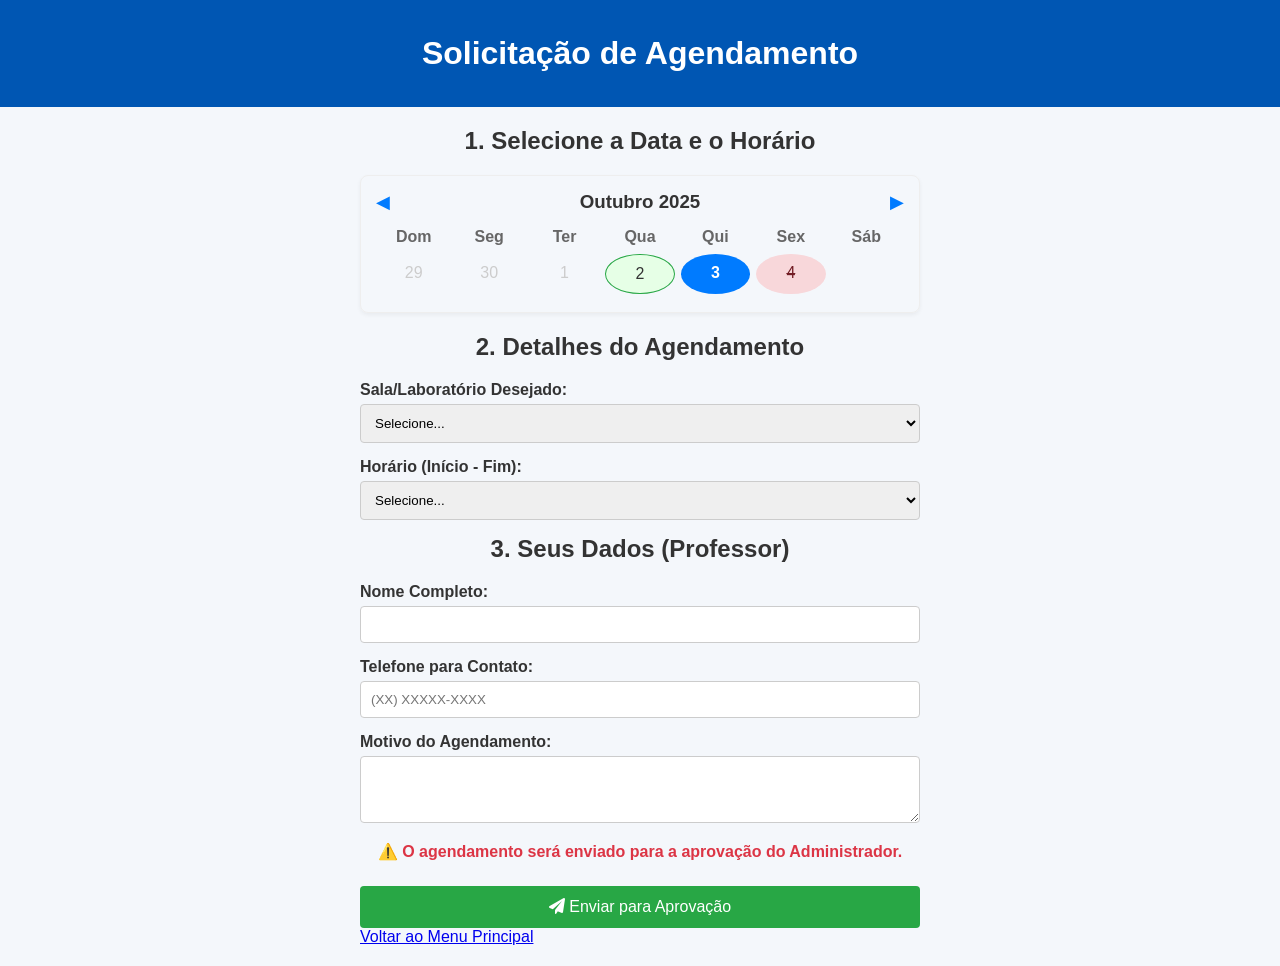
<file: agendamento/novo-agendamento.html>
<!DOCTYPE html>
<html lang="pt-BR">
<head>
    <meta charset="UTF-8" />
    <meta name="viewport" content="width=device-width, initial-scale=1.0" />
    <title>Novo Agendamento</title>
    <link rel="stylesheet" href="../style.css" /> 
    <link rel="stylesheet" href="agendamento.css" /> 
    <link rel="stylesheet" href="https://cdnjs.cloudflare.com/ajax/libs/font-awesome/6.0.0-beta3/css/all.min.css" />
</head>
<body>
    <header class="header">
        <div class="container logo">
            <h1>Solicitação de Agendamento</h1>
        </div>
    </header>

    <main class="main-content container agendamento-page">
        
        <h2 class="section-title">1. Selecione a Data e o Horário</h2>

        <div class="calendar-container">
            <div id="calendar">
                <div class="calendar-header">
                    <button id="prevMonth">◀</button>
                    <h3 id="monthYear">Outubro 2025</h3>
                    <button id="nextMonth">▶</button>
                </div>
                <div class="weekdays">
                    <div>Dom</div><div>Seg</div><div>Ter</div><div>Qua</div><div>Qui</div><div>Sex</div><div>Sáb</div>
                </div>
                <div class="days" id="calendarDays">
                    <div class="day past-day">29</div>
                    <div class="day past-day">30</div>
                    <div class="day past-day">1</div>
                    <div class="day available" data-date="2025-10-02">2</div>
                    <div class="day selected" data-date="2025-10-03">3</div>
                    <div class="day unavailable" data-date="2025-10-04">4</div>
                </div>
            </div>
        </div>

        <form id="agendamentoForm">
            <h2 class="section-title">2. Detalhes do Agendamento</h2>
            
            <div class="form-group">
                <label for="sala">Sala/Laboratório Desejado:</label>
                <select id="sala" required>
                    <option value="">Selecione...</option>
                    <option value="LabInfo1">Laboratório de Informática 1</option>
                    <option value="SalaMultimidia">Sala Multimídia A</option>
                    <option value="LabFisica">Laboratório de Física</option>
                </select>
            </div>

            <div class="form-group">
                <label for="horario">Horário (Início - Fim):</label>
                <select id="horario" required>
                    <option value="">Selecione...</option>
                    <option value="07:00-09:00">07:00 - 09:00</option>
                    <option value="19:00-21:00">19:00 - 21:00</option>
                </select>
            </div>

            <h2 class="section-title">3. Seus Dados (Professor)</h2>

            <div class="form-group">
                <label for="nome">Nome Completo:</label>
                <input type="text" id="nome" required>
            </div>
            
            <div class="form-group">
                <label for="telefone">Telefone para Contato:</label>
                <input type="tel" id="telefone" placeholder="(XX) XXXXX-XXXX" required>
            </div>
            
            <div class="form-group">
                <label for="motivo">Motivo do Agendamento:</label>
                <textarea id="motivo" rows="3" required></textarea>
            </div>
            
            <p class="warning-text">⚠️ O agendamento será enviado para a aprovação do Administrador.</p>
            
            <button type="submit" class="submit-button">
                <i class="fas fa-paper-plane"></i> Enviar para Aprovação
            </button>
        </form>

        <p><a href="../index.html" class="back-link">Voltar ao Menu Principal</a></p>
    </main>

    <script src="agendamento.js"></script> </body>
</html>
</file>
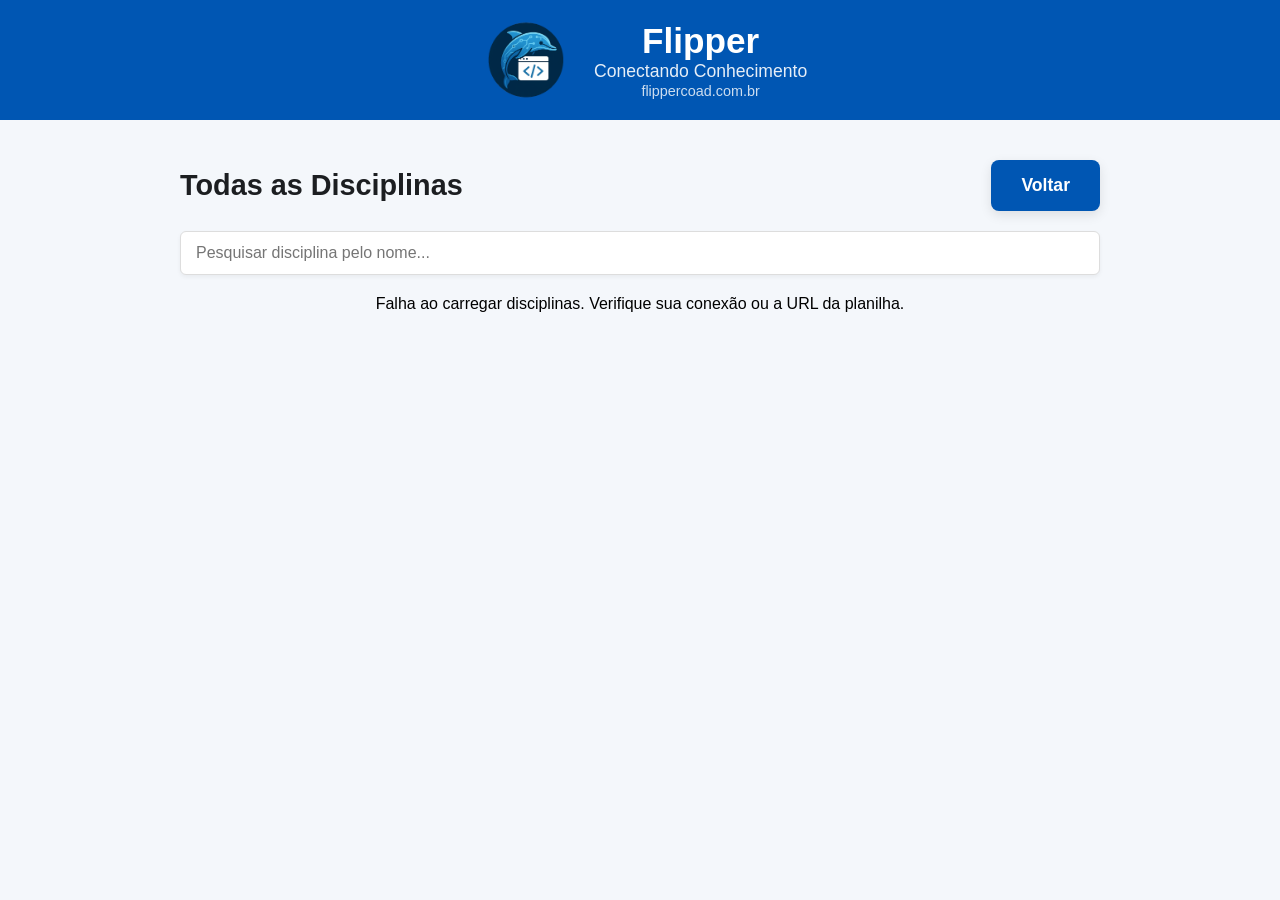
<file: favoritos/disciplinas.html>
<!DOCTYPE html>
<html lang="pt-br">
<head>
    <meta charset="UTF-8">
    <meta name="viewport" content="width=device-width, initial-scale=1.0">
    <title>Flipper - Todas as Disciplinas</title>
    
    <link rel="stylesheet" href="https://cdnjs.cloudflare.com/ajax/libs/font-awesome/6.0.0-beta3/css/all.min.css">
    
    <link rel="stylesheet" href="css/styles.css">
    <link rel="stylesheet" href="css/header.css">
    <link rel="stylesheet" href="css/responsive.css">
</head>
<body>
    <header class="flipper-header">
        <div class="header-content">
            <img src = "img/logo.jpg"alt="Logo Flipper" class="flipper-logo">
            <div class="flipper-text">
                <h2>Flipper</h2>
                <p>Conectando Conhecimento</p>
                <a href="https://flippercoad.com.br" target="_blank">flippercoad.com.br</a>
            </div>
        </div>
    </header>
   <div class="title-container">
        <h1>Todas as Disciplinas</h1>
        
        <button class="schedule-button" onclick="window.location.href='meusFavoritos.html'">
            Voltar
        </button>
    </div>
    <div class="search-container">
        <input type="text" id="search-bar" placeholder="Pesquisar disciplina pelo nome...">
    </div>

    <div class="card-container" id="disciplinas-container">
        <p id="loading-message">Carregando disciplinas...</p>
    </div>

    <script src="disciplinas.js" defer></script>

</body>
</html>
</file>
<file: style.css>
/* Reset */
* {
  margin: 0;
  padding: 0;
  box-sizing: border-box;
}

body {
  font-family: 'Segoe UI', Tahoma, Geneva, Verdana, sans-serif;
  background-color: #f4f7fb;
  color: #333;
}

.container {
  padding: 20px;
  max-width: 600px;
  margin: 0 auto;
}

.main-content-horarios {
  padding: 20px;
  max-width: 600px; /* Ou a largura que você desejar para comportar 4 colunas */
  margin: 0 auto;
}

.header {
  background-color: #0056b3;
  color: white;
  padding: 15px 20px;
  display: flex;
  align-items: center;
  justify-content: center;
  text-align: center;
}

.logo {
  display: flex;
  align-items: center;
  gap: 30px;
}

.logo-img {
  height: 90px;
  border-radius: 50%;
}

.banner-img {
  height: 90px; /* Mantém a altura desejada */
  max-width: 100%; /* Garante que a imagem nunca será maior que o seu contêiner */
  display: block;
  margin: 0 auto; /* Centraliza a imagem horizontalmente */
}

.section-title {
  font-size: 1.5rem;
  margin-bottom: 20px;
  text-align: center;
}

.menu-button {
  width: 100%;
  padding: 16px;
  margin: 10px 0;
  font-size: 1.1rem;
  font-weight: bold;
  background-color: #0056b3;
  color: white;
  border: none;
  border-radius: 10px;
  box-shadow: 0 2px 6px rgba(0, 0, 0, 0.2);
  display: flex;
  align-items: center;
  justify-content: flex-start;
  cursor: pointer;
  transition: background-color 0.3s ease;
  position: relative;
  gap: 10px;
}

.menu-button:hover {
  background-color: #003f8a;
}

.menu-button .chevron {
  margin-left: auto;
  transition: transform 0.3s ease;
}

.menu-button.active .chevron {
  transform: rotate(90deg);
}

.sub-options {
  overflow: hidden;
  max-height: 0;
  transition: max-height 0.3s ease-out;
  padding-left: 10px;
}

.sub-options.show {
  max-height: 1000px;
  margin-bottom: 10px;
}

.sub-options a {
  display: block;
  width: 100%;
  padding: 10px 14px;
  font-size: 1rem;
  background-color: #e0e8f0;
  color: #333;
  border-radius: 8px;
  margin-bottom: 5px;
  text-align: left;
  text-decoration: none;
  transition: background-color 0.2s;
}

.sub-options a:hover {
  background-color: #d0d8e0;
}

@media (max-width: 480px) {
  .menu-button {
    font-size: 1rem;
    padding: 14px;
  }

  .header h1 {
    font-size: 1.2rem;
  }
}

.logo-text {
  display: flex;
  flex-direction: column;
  align-items: flex-start;
}

.subtitle {
  font-size: 0.9rem;
  font-weight: 500;
  margin-top: 4px;
  text-align: left;
}

.address {
  font-size: 0.8rem;
  font-style: italic;
  text-align: left;
  margin-top: 2px;
  color: #e0e0e0;
}

.back-button {
  display: inline-block;
  margin-bottom: 20px;
  padding: 10px 16px;
  background-color: #499b3e;
  color: #fff;
  text-decoration: none;
  border-radius: 8px;
  font-weight: bold;
  font-size: 0.95rem;
  transition: background-color 0.3s;
}

.back-button:hover {
  background-color: #003f8a;
}

.back-button i {
  margin-right: 8px;
}

/* Vagas em cards com grid */
#vagas-container {
  display: grid;
  grid-template-columns: repeat(auto-fit, minmax(300px, 1fr));
  gap: 20px;
  margin-top: 20px;
}

.vaga-card {
  background-color: #fff;
  padding: 16px;
  border-radius: 10px;
  box-shadow: 0 2px 6px rgba(0, 0, 0, 0.1);
}

.vaga-card h3 {
  font-size: 1.1rem;
  margin-bottom: 8px;
}

.vaga-card p {
  font-size: 0.9rem;
  color: #666;
}

.vaga-card {
  display: inline-block;
  margin-top: 10px;
  color: #0056b3;
  font-weight: bold;
  text-decoration: none;
}

.vaga-card :hover {
  text-decoration: underline;
}

.ver-mais {
  margin-top: 12px;
  padding: 10px 16px;
  background-color: #0056b3;
  color: white;
  border: none;
  border-radius: 6px;
  font-weight: bold;
  font-size: 0.95rem;
  cursor: pointer;
  transition: background-color 0.3s ease;
  display: inline-block;
  box-shadow: 0 2px 6px rgba(0, 0, 0, 0.1);
}

.ver-mais:hover {
  background-color: #004091;
}


@media (max-width: 480px) {
  .menu-button {
    font-size: 1rem;
    padding: 14px;
  }

  .header h1 {
    font-size: 1.2rem;
  }
}

.input-busca {
  width: 100%;
  max-width: 400px;
  padding: 12px;
  margin: 10px auto 20px;
  display: block;
  border: 1px solid #ccc;
  border-radius: 8px;
  font-size: 1rem;
}

#carregar-mais-container {
  text-align: center;
  margin: 30px 0;
}

#carregar-mais-btn {
  background-color: #0056b3;
  color: white;
  border: none;
  padding: 12px 20px;
  font-size: 1rem;
  border-radius: 8px;
  cursor: pointer;
  transition: background-color 0.3s ease;
}

#carregar-mais-btn:hover {
  background-color: #003f8a;
}

.modal {
  display: none;
  position: fixed;
  z-index: 999;
  left: 0; top: 0;
  width: 100%; height: 100%;
  overflow: auto;
  background-color: rgba(0, 0, 0, 0.7);
}

.modal-content {
  background-color: #fff;
  margin: 60px auto;
  padding: 20px;
  border-radius: 10px;
  width: 90%;
  max-width: 700px;
  max-height: 80vh;
  overflow-y: auto;
  box-shadow: 0 4px 12px rgba(0,0,0,0.25);
}

.modal-content h3 {
  margin-bottom: 10px;
}

.modal-content .modal-data {
  font-size: 0.9rem;
  color: #666;
  margin-bottom: 20px;
}

.modal-content .fechar {
  float: right;
  font-size: 1.5rem;
  font-weight: bold;
  color: #888;
  cursor: pointer;
}

.modal-content .fechar:hover {
  color: #333;
}

.vaga-info {
  display: flex;
  justify-content: space-between;
  align-items: flex-start;
  gap: 16px;
}

.vaga-texto {
  flex: 1;
}

.vaga-imagem {
  width: 100px;
  height: 100px;
  object-fit: cover;
  border-radius: 8px;
}

.busca-wrapper {
  position: relative;
  max-width: 400px;
  margin: 0 auto 20px auto;
}

.busca-wrapper i {
  position: absolute;
  top: 50%;
  left: 12px;
  transform: translateY(-50%);
  color: #888;
  font-size: 1rem;
}

#busca-vagas {
  width: 100%;
  padding: 10px 10px 10px 36px; /* espaço à esquerda para a lupa */
  border: 1px solid #ccc;
  border-radius: 8px;
  font-size: 1rem;
}

.topo-pagina {
  display: flex;
  justify-content: flex-start;
  padding: 10px 0 0 20px;
}

.btn-voltar {
  background-color: transparent;
  color: #0056b3;
  border: none;
  font-size: 1rem;
  font-weight: bold;
  cursor: pointer;
  display: flex;
  align-items: center;
  gap: 6px;
  transition: color 0.3s ease;
}

.btn-voltar:hover {
  color: #003f8a;
}

/* Seletor de mês */
.mes-selector {
  display: flex;
  justify-content: center;
  flex-wrap: wrap;
  gap: 10px;
  margin: 20px auto;
}

.mes-btn {
  padding: 10px 16px;
  font-size: 0.95rem;
  background-color: #0056b3;
  color: white;
  border: none;
  border-radius: 8px;
  cursor: pointer;
  transition: background-color 0.3s ease;
}

.mes-btn:hover,
.mes-btn.active {
  background-color: #003f8a;
}

/* Calendário visual */
#calendario-container {
  max-width: 800px;
  margin: 20px auto;
  background-color: white;
  border-radius: 10px;
  padding: 20px;
  box-shadow: 0 2px 6px rgba(0,0,0,0.1);
}

.calendario-grid {
  display: grid;
  grid-template-columns: repeat(7, 1fr);
  gap: 6px;
  margin-top: 10px;
}

.dia-cabecalho {
  font-weight: bold;
  text-align: center;
  color: #0056b3;
  font-size: 0.9rem;
}

.dia {
  padding: 12px;
  text-align: center;
  border-radius: 6px;
  background-color: #f4f7fb;
  font-size: 0.9rem;
  position: relative;
  z-index: 2; /* Adicione isso para garantir que fique acima do grid */
}

.dia.evento {
  background-color: #dbeaff;
  font-weight: bold;
  color: #003f8a;
  cursor: pointer;
}

.dia.evento:hover::after {
  content: attr(data-evento);
  position: absolute;
  bottom: -24px;
  left: 50%;
  transform: translateX(-50%);
  background-color: #0056b3;
  color: white;
  padding: 6px 10px;
  font-size: 0.8rem;
  border-radius: 6px;
  white-space: nowrap;
  z-index: 10;
}

.dia.evento::after {
  content: attr(data-evento);
  position: absolute;
  background-color: rgba(0, 0, 0, 0.85);
  color: #fff;
  padding: 6px 10px;
  border-radius: 6px;
  font-size: 0.75rem;
  white-space: nowrap;
  z-index: 9999; /* <-- Aumentar aqui */
  pointer-events: none;
  opacity: 0;
  transition: opacity 0.3s ease;
  top: -30px;
  left: 50%;
  transform: translateX(-50%);
}


/* Lista de eventos por mês */
#lista-eventos-container {
  max-width: 800px;
  margin: 30px auto 40px;
}

.eventos-mes {
  margin-bottom: 30px;
  background-color: #fff;
  padding: 20px;
  border-radius: 10px;
  box-shadow: 0 2px 6px rgba(0,0,0,0.08);
}

.eventos-mes h3 {
  margin-bottom: 12px;
  font-size: 1.2rem;
  color: #0056b3;
}

.eventos-mes ul {
  list-style: none;
  padding-left: 0;
}

.eventos-mes li {
  margin-bottom: 6px;
  font-size: 0.95rem;
}

/* Responsivo */
@media (max-width: 600px) {
  .calendario-grid {
    grid-template-columns: repeat(7, 1fr);
    gap: 4px;
  }

  .mes-btn {
    padding: 8px 12px;
    font-size: 0.9rem;
    
  }
}

/* Estilo base para dias com evento */
.evento {
  font-weight: bold;
  cursor: pointer;
  position: relative;
  border: 2px solid transparent;
  transition: transform 0.2s, background-color 0.2s;
}

.evento:hover {
  transform: scale(1.05);
}

/* Tipo: feriado */
.evento-feriado {
  background-color: #ffe5e5;
  color: #b30000;
  border-color: #ffcccc;
}

/* Tipo: prova */
.evento-prova {
  background-color: #e0ecff;
  color: #004ba0;
  border-color: #b3d1ff;
}

/* Tipo: aula */
.evento-aula {
  background-color: #e4ffd9;
  color: #2e7d32;
  border-color: #b3ffb3;
}

/* Tipo: evento geral */
.evento-evento {
  background-color: #fff8dc;
  color: #8c6d1f;
  border-color: #ffe99e;
}

/* Tipo: exame */
.evento-exame {
  background-color: #f3e5ff;
  color: #6a1b9a;
  border-color: #d1b3ff;
}

.calendario-grid {
  position: relative;
  overflow: visible;
  z-index: 1;
}


.mes-btn {
  min-width: 120px;
  max-width: 120px;
  height: 40px;
  text-align: center;
  font-size: 0.95rem;
}

/* Estilo para o contêiner de pesquisa no horarioaulas.html */
.search-container {
  position: relative;
  max-width: 400px; /* Alinha com o max-width de .input-busca ou .busca-vagas */
  margin: 20px auto; /* Centraliza e adiciona margem */
}

.search-container .search-icon {
  position: absolute;
  top: 50%;
  left: 12px;
  transform: translateY(-50%);
  color: #888;
  font-size: 1rem;
}

/* Estilo para o campo de pesquisa (input) */
#searchInput {
  width: 100%;
  padding: 12px 12px 12px 36px; /* Aumenta o padding esquerdo para o ícone */
  border: 1px solid #ccc;
  border-radius: 8px; /* Padrão de borda arredondada */
  font-size: 1rem;
  box-shadow: 0 1px 3px rgba(0, 0, 0, 0.1); /* Sombra suave para profundidade */
  transition: border-color 0.3s ease, box-shadow 0.3s ease;
}

#searchInput:focus {
  border-color: #0056b3; /* Cor da borda ao focar, similar aos botões */
  box-shadow: 0 0 0 3px rgba(0, 86, 179, 0.2); /* Efeito de foco suave */
  outline: none; /* Remove o contorno padrão do navegador */
}

/* Estilo para o contêiner dos filtros (selects) */
/* Estilo para o contêiner dos filtros (selects) */
.filters {
  display: grid; /* Mude para grid */
  /* Crie 4 colunas de largura igual. O 'minmax' garante que elas não fiquem muito pequenas */
  grid-template-columns: repeat(auto-fit, minmax(140px, 1fr)); /* Ajustado para 4 colunas */
  gap: 15px; /* Espaçamento entre os selects */
  justify-content: center; /* Centraliza os filtros */
  margin-top: 20px;
  margin-bottom: 30px;
  max-width: 960px; /* Adicione um max-width para o contêiner principal dos filtros para controlá-los melhor */
  margin-left: auto; /* Centraliza o contêiner de filtros */
  margin-right: auto;
}

/* Mantenha o estilo para .filter-select como está, ou ajuste se necessário */
.filter-select {
  /* Remova o flex: 1 se você adicionou em alguma outra parte, pois agora o grid gerencia o tamanho */
  /* flex: 1; */
  /* min-width: 180px;  Pode ser necessário reduzir este valor ou deixar o grid gerenciar totalmente */
  padding: 12px;
  border: 1px solid #ccc;
  border-radius: 8px;
  font-size: 1rem;
  background-color: #fff;
  cursor: pointer;
  box-shadow: 0 1px 3px rgba(0, 0, 0, 0.1);
  -webkit-appearance: none;
  -moz-appearance: none;
  appearance: none;
  background-image: url('data:image/svg+xml;charset=US-ASCII,%3Csvg%20xmlns%3D%22http%3A%2F%2Fwww.w3.org%2F2000%2Fsvg%22%20width%3D%22292.4%22%20height%3D%22292.4%22%20viewBox%3D%220%200%20292.4%20292.4%22%3E%3Cpath%20fill%3D%22%230056b3%22%20d%3D%22M287%20197.3l-13.9-13.9c-1-1-2.6-1.4-4.1-1.4s-3.1.4-4.1%201.4L146.2%20272.9%2035.5%20162.2c-1-1-2.6-1.4-4.1-1.4s-3.1.4-4.1%201.4L13.4%20176.1c-1%201-1.4%202.6-1.4%204.1s.4%203.1%201.4%204.1l128.7%20128.7c1%201%202.6%201.4%204.1%201.4s3.1-.4%204.1-1.4l128.7-128.7c1-1%201.4-2.6%201.4-4.1s-.4-3.1-1.4-4.1z%22%2F%3E%3C\/svg%3E');
  background-repeat: no-repeat;
  background-position: right 12px center;
  background-size: 12px;
  padding-right: 30px;
  transition: border-color 0.3s ease, box-shadow 0.3s ease;
}

.filter-select:focus {
  border-color: #0056b3;
  box-shadow: 0 0 0 3px rgba(0, 86, 179, 0.2);
  outline: none;
}

/* Ajuste a media query para telas menores, se necessário */
@media (max-width: 900px) { /* Exemplo: acima de 900px mostra 4, abaixo mostra menos */
  .filters {
    grid-template-columns: repeat(auto-fit, minmax(160px, 1fr)); /* 3 ou 2 colunas */
  }
}

@media (max-width: 600px) {
  .filters {
    grid-template-columns: 1fr; /* Volta para 1 coluna em telas muito pequenas */
    gap: 10px;
  }
}

/* Cards de Aulas (Mais Compactos) */
.cards-grid {
    display: grid;
    grid-template-columns: repeat(auto-fit, minmax(280px, 1fr));
    gap: 20px;
    /* REMOVA OU COMENTE A LINHA ABAIXO */
    /* padding: 20px 0; */
    justify-content: center;
}

/* Garantir espaçamento consistente em telas pequenas */
@media (max-width: 768px) { /* ou 600px, dependendo do seu breakpoint */
    .container,
    .hero-section,
    .filter-section,
    .class-schedule {
        padding-left: 20px; /* Ou 15px, se preferir um espaçamento menor */
        padding-right: 20px;
    }

    /* Se os cards ainda estiverem colados, adicione/ajuste isto */
    .cards-grid {
        /* Permite que o grid use o padding do pai */
        margin-left: 0;
        margin-right: 0;
        width: auto; /* Garante que não force 100% da largura do viewport */
    }

    /* Se os filtros ainda estiverem colados, adicione/ajuste isto */
    .filter-group {
         /* Permite que o grupo de filtro use o padding do pai */
         margin-left: 0;
         margin-right: 0;
         width: auto; /* Garante que não force 100% da largura do viewport */
         min-width: unset; /* Permite que o flex item encolha mais se necessário */
    }
}

.class-card {
  background-color: #fff;
  padding: 15px; /* Reduzir o padding interno */
  border-radius: 10px;
  box-shadow: 0 2px 8px rgba(0, 0, 0, 0.1);
  display: flex;
  flex-direction: column;
  gap: 6px; /* Reduzir o espaçamento entre os elementos dentro do card */
  transition: transform 0.2s ease, box-shadow 0.2s ease;
}

.class-card:hover {
  transform: translateY(-3px); /* Movimento de hover mais sutil */
  box-shadow: 0 4px 10px rgba(0, 0, 0, 0.12); /* Sombra um pouco menor no hover */
}

.class-card h3 {
  font-size: 1.1rem; /* Fonte do título um pouco menor */
  color: #0056b3;
  margin-bottom: 3px; /* Reduzir margem inferior */
}

.class-card p {
  font-size: 0.88rem; /* Fonte dos parágrafos um pouco menor */
  color: #555;
  display: flex;
  align-items: center;
  gap: 6px; /* Reduzir espaçamento entre ícone e texto */
  line-height: 1.3; /* Ajustar a altura da linha se necessário */
}

.class-card p i {
  color: #0056b3;
  font-size: 0.9rem; /* Ícone um pouco menor */
}

/* Mensagem de "nenhum resultado" */
.no-results {
  text-align: center;
  margin-top: 30px;
  font-size: 1.1rem;
  color: #777;
}

/* Responsividade para filtros em telas menores */
@media (max-width: 600px) {
  .filters {
    flex-direction: column; /* Empilha os selects verticalmente */
    gap: 10px;
  }

  .filter-select {
    min-width: unset; /* Remove largura mínima para se ajustar ao pai */
    width: 100%;
  }

  .search-container {
    padding: 0 10px; /* Adiciona padding nas laterais em telas pequenas */
  }
}

/* --- Estilos para a Tela de Coordenadores --- */

/* Grid para os cards dos coordenadores */
.coordinators-grid {
    display: grid;
    grid-template-columns: repeat(auto-fit, minmax(280px, 1fr)); /* Colunas flexíveis */
    gap: 25px; /* Espaçamento entre os cards */
    padding: 20px 0; /* Padding vertical, horizontal já vem do .container */
    justify-content: center; /* Centraliza os cards no grid */
    align-items: start; /* Alinha os cards ao topo */
}

/* Estilo individual do card do coordenador */
.coordinator-card {
    background-color: #fff;
    padding: 20px;
    border-radius: 12px;
    box-shadow: 0 4px 15px rgba(0, 0, 0, 0.1);
    display: flex;
    flex-direction: column; /* Organiza conteúdo verticalmente */
    align-items: center; /* Centraliza itens horizontalmente no card */
    text-align: center;
    transition: transform 0.2s ease, box-shadow 0.2s ease;
    min-height: 280px; /* Garante uma altura mínima para consistência */
}

.coordinator-card .contact-details p {
    font-size: 0.9rem;
    color: #333;
    margin-bottom: 5px;
    display: flex;
    align-items: center;
    justify-content: flex-start; /* Alinha o conteúdo (ícone + texto) ao início da linha (esquerda) */
    gap: 8px;
    line-height: 1.4;
    text-align: left; /* Garante que o texto dentro do parágrafo seja alinhado à esquerda */
}

.coordinator-card:hover {
    transform: translateY(-5px);
    box-shadow: 0 6px 20px rgba(0, 0, 0, 0.15);
}

.coordinator-photo {
    width: 100px;
    height: 100px;
    border-radius: 50%; /* Torna a imagem circular */
    object-fit: cover; /* Garante que a imagem preencha o espaço sem distorcer */
    margin-bottom: 15px;
    border: 3px solid #0056b3; /* Borda ao redor da foto */
    box-shadow: 0 2px 8px rgba(0, 0, 0, 0.1);
}

.coordinator-info h3 {
    font-size: 1.4rem;
    color: #0056b3;
    margin-bottom: 5px;
}

.coordinator-role {
    font-size: 0.95rem;
    color: #555;
    margin-bottom: 15px;
    font-style: italic;
}

.contact-details p {
    font-size: 0.9rem;
    color: #333;
    margin-bottom: 8px;
    display: flex;
    align-items: center;
    justify-content: center; /* Centraliza o texto de contato */
    gap: 8px; /* Espaçamento entre ícone e texto */
    line-height: 1.4;
}

.contact-details p i {
    color: #0056b3; /* Cor dos ícones */
    font-size: 1rem;
}

.contact-details a {
    color: #0056b3;
    text-decoration: none;
    font-weight: bold;
}

.contact-details a:hover {
    text-decoration: underline;
}

/* Responsividade para telas menores */
@media (max-width: 768px) {
    .coordinators-grid {
        grid-template-columns: 1fr; /* Uma coluna em telas muito pequenas */
        gap: 20px;
    }

    .coordinator-card {
        padding: 15px;
    }

    .coordinator-photo {
        width: 80px;
        height: 80px;
        margin-bottom: 10px;
    }

    .coordinator-info h3 {
        font-size: 1.2rem;
    }

    .coordinator-role, .contact-details p {
        font-size: 0.85rem;
    }
}

/* No seu style.css, adicione/ajuste os estilos */

/* Grid para os setores */
.sectors-grid {
    display: grid;
    grid-template-columns: repeat(auto-fit, minmax(280px, 1fr));
    gap: 20px;
    justify-content: center;
    margin-top: 20px; /* Espaçamento do filtro/busca */
}

/* Estilo individual do card do setor */
.sector-card {
    background-color: #fff;
    padding: 20px;
    border-radius: 10px;
    box-shadow: 0 4px 12px rgba(0, 0, 0, 0.1);
    text-align: center;
    display: flex;
    flex-direction: column;
    align-items: center;
    transition: transform 0.2s ease;
}

.sector-card:hover {
    transform: translateY(-5px);
}

.sector-logo { /* Se usar uma logo para o setor */
    width: 80px;
    height: 80px;
    object-fit: contain; /* Para logos, 'contain' é melhor que 'cover' */
    margin-bottom: 15px;
    border-radius: 50%; /* Se a logo for circular */
}

.sector-card h3 {
    font-size: 1.3rem;
    color: #0056b3;
    margin-bottom: 8px;
}

.sector-card .sector-info p,
.sector-card .contact-details p {
    font-size: 0.95rem;
    color: #555;
    margin-bottom: 6px;
    display: flex;
    align-items: center;
    justify-content: flex-start; /* Alinhado à esquerda como nos coordenadores */
    gap: 8px;
    line-height: 1.4;
    text-align: left; /* Garante que o texto seja alinhado à esquerda */
    width: 100%; /* Para que o alinhamento esquerdo funcione bem */
}

.sector-card .sector-info p i,
.sector-card .contact-details p i {
    color: #0056b3;
    font-size: 1rem;
}

.sector-card .contact-details a {
    color: #0056b3;
    text-decoration: none;
    font-weight: bold;
}

/* Ajustes para a seção de filtro se necessário (já existentes ou pequenos ajustes) */
.filter-section {
    padding: 15px;
}

.filter-select {
    width: 100%;
}

/* --- Estilos para a Tela de Localização --- */

.location-actions {
  display: flex;
  flex-wrap: wrap; /* Permite que os botões quebrem a linha em telas menores */
  gap: 15px; /* Espaçamento entre os botões */
  justify-content: center; /* Centraliza os botões */
  margin-top: 20px;
  margin-bottom: 30px;
}

.action-button {
  flex: 1; /* Permite que os botões se expandam */
  min-width: 250px; /* Largura mínima para os botões */
  padding: 15px 20px;
  font-size: 1.1rem;
  font-weight: bold;
  text-align: center;
  text-decoration: none; /* Remove sublinhado dos links */
  color: white;
  border-radius: 10px;
  box-shadow: 0 2px 8px rgba(0, 0, 0, 0.1);
  transition: background-color 0.3s ease, transform 0.2s ease, box-shadow 0.3s ease;
  display: flex; /* Para alinhar ícone e texto */
  align-items: center;
  justify-content: center;
  gap: 10px; /* Espaçamento entre ícone e texto */
}

.action-button:hover {
  transform: translateY(-3px);
  box-shadow: 0 4px 12px rgba(0, 0, 0, 0.15);
}

/* Cores específicas para os botões */
.google-maps-button {
  background-color: #4285F4; /* Azul do Google Maps */
}

.google-maps-button:hover {
  background-color: #357ae8;
}

.uber-button {
  background-color: #000; /* Preto do Uber */
}

.uber-button:hover {
  background-color: #333;
}

/* Contêiner do mapa */
.map-container {
  background-color: #fff;
  padding: 20px;
  border-radius: 12px;
  box-shadow: 0 4px 15px rgba(0, 0, 0, 0.1);
  margin-bottom: 30px; /* Espaçamento inferior */
  text-align: center; /* Centraliza o título */
}

.map-container h3 {
  font-size: 1.4rem;
  color: #0056b3;
  margin-bottom: 20px;
}

/* Responsividade para telas menores */
@media (max-width: 600px) {
  .location-actions {
    flex-direction: column; /* Empilha os botões verticalmente */
  }

  .action-button {
    min-width: unset; /* Remove largura mínima para se ajustar ao pai */
    width: 100%;
  }

  .map-container {
    padding: 15px;
  }
}
/* Adicione este estilo ao seu style.css */
.hidden-tab {
    display: none !important; 
}

/* Estilo para o seletor de perfil (opcional) */
#profile-selector label, #profile-selector select {
    font-size: 16px;
    padding: 5px;
}
</file>
<file: agendamento/agendamento.css>
.agendamento-page {
    max-width: 600px;
}

/* Estilos do Formulário */
.form-group {
    margin-bottom: 15px;
}

.form-group label {
    display: block;
    font-weight: bold;
    margin-bottom: 5px;
    color: #333;
}

.form-group input,
.form-group select,
.form-group textarea {
    width: 100%;
    padding: 10px;
    border: 1px solid #ccc;
    border-radius: 4px;
    box-sizing: border-box; 
}

.submit-button {
    background-color: #28a745;
    color: white;
    padding: 12px 20px;
    border: none;
    border-radius: 4px;
    cursor: pointer;
    font-size: 16px;
    width: 100%;
    margin-top: 10px;
    transition: background-color 0.3s;
}

.submit-button:hover {
    background-color: #218838;
}

.warning-text {
    color: #dc3545;
    font-weight: bold;
    text-align: center;
    margin: 15px 0;
}

/* Estilos do Calendário (Estático) */
.calendar-container {
    margin: 20px 0;
    border: 1px solid #eee;
    border-radius: 8px;
    padding: 15px;
    box-shadow: 0 2px 4px rgba(0, 0, 0, 0.05);
}

#calendar {
    font-family: Arial, sans-serif;
    text-align: center;
}

.calendar-header {
    display: flex;
    justify-content: space-between;
    align-items: center;
    margin-bottom: 10px;
}

.calendar-header button {
    background: none;
    border: none;
    font-size: 18px;
    cursor: pointer;
    color: #007bff;
}

.weekdays, .days {
    display: grid;
    grid-template-columns: repeat(7, 1fr);
}

.weekdays div {
    font-weight: bold;
    padding: 5px;
    color: #666;
}

.day {
    padding: 10px;
    cursor: pointer;
    border-radius: 50%;
    margin: 3px;
    transition: background-color 0.2s;
}

/* Cores de status */
.day.available {
    background-color: #e6ffe6;
    border: 1px solid #28a745;
}
.day.available:hover {
    background-color: #ccffcc;
}
.day.unavailable {
    background-color: #f8d7da;
    color: #721c24;
    cursor: not-allowed;
    text-decoration: line-through;
}
.day.past-day {
    color: #ccc;
    cursor: not-allowed;
}
.day.selected {
    background-color: #007bff;
    color: white;
    font-weight: bold;
}

/* ... seus estilos de calendário existentes ... */

.day.empty-day {
    background-color: transparent;
    cursor: default;
}

.day.today {
    border: 2px solid #ff9800; /* Borda laranja para destacar o dia atual */
}

/* Garante que o calendário não seja influenciado pela classe .active */
.tab-content.active-tab .calendar-container {
    display: block;
}
</file>
<file: favoritos/css/styles.css>
/* Reset */
* {
  margin: 0;
  padding: 0;
  box-sizing: border-box;
}

/* --- Estilos Gerais --- */
body {
    font-family: 'Segoe UI', Tahoma, Geneva, Verdana, sans-serif;
    background-color: #f4f7fb;
    margin: 0;
    padding: 40px 20px; /* Mais padding no topo para o título */
    display: flex;
    flex-direction: column;
    align-items: center;
}

/* --- Estilos do Conteúdo Principal --- */
h1 {
    color: #1c1e21;
    font-size: 1.8rem;
    width: auto;
    max-width: 960px;
    padding: 0; 
    box-sizing: border-box; 
    margin-bottom: 0; 
}

/* --- Botão Voltar --- */
.title-container {
    display: flex;
    justify-content: space-between; /* Título na esquerda, botão na direita */
    align-items: center;            /* Alinha verticalmente */
    width: 100%;
    max-width: 960px; /* Alinha com o resto do conteúdo */
    padding: 0 20px;
    box-sizing: border-box;
    margin-bottom: 20px; /* Espaço antes da barra de busca */
}

/* --- Estilos da Barra de Busca --- */
.search-container {
    width: 100%;
    max-width: 960px; /* Alinha com o resto do conteúdo */
    padding: 0 20px; /* Mesmos paddings laterais */
    box-sizing: border-box; /* Para o padding não quebrar o layout */
    margin-bottom: 20px; /* Espaço antes dos cards */
}

#search-bar {
    width: 100%;
    padding: 12px 15px;
    font-size: 1rem;
    border-radius: 6px;
    border: 1px solid #ddd;
    box-shadow: 0 2px 4px rgba(0, 0, 0, 0.05);
}

#search-bar:focus {
    outline: none;
    border-color: #007bff; /* Destaca com o azul do Flipper */
    box-shadow: 0 0 0 3px rgba(0,123,255,0.25);
}

/* --- Container dos Cards --- */
.card-container {
    display: flex;
    flex-wrap: wrap;
    justify-content: flex-start; /* Alinha os cards à esquerda */
    gap: 20px;
    max-width: 960px; /* Largura para acomodar 3 cards */
    margin-bottom: 40px; /* Espaço antes do botão de horários */
}

/* --- Estilo de cada Card --- */
.card {
    background-color: #ffffff;
    border-radius: 8px;
    box-shadow: 0 4px 12px rgba(0, 0, 0, 0.08);
    width: calc(33.333% - 13.333px); /* 3 cards por linha com gap de 20px */
    min-width: 280px; /* Largura mínima para cards em telas pequenas */
    padding: 20px;
    display: flex;
    flex-direction: column;
    transition: transform 0.2s ease, box-shadow 0.2s ease;
    position: relative; /* Para posicionar o coração */
}

.card:hover {
    transform: translateY(-3px);
    box-shadow: 0 6px 16px rgba(0, 0, 0, 0.12);
}

.card-title-group {
    display: flex;
    justify-content: space-between;
    align-items: center;
    margin-bottom: 12px;
}

.card-title-group h3 {
    margin: 0;
    color: #1c1e21;
    font-size: 1.1rem;
    font-weight: 600;
}

.card-body p {
    font-size: 0.85rem;
    color: #606770;
    line-height: 1.4;
    margin-bottom: 10px; 
}

.card-body strong {
    color: #1c1e21; /* Cor mais escura para informações importantes */
}

/* --- Estilo para o destaque do laboratório --- */
.lab-info {
    background-color: #e4e6eb; 
    padding: 10px;             
    border-radius: 6px;        
    font-size: 0.82rem;        
    line-height: 1.3;
    margin-bottom: 0;          
}

/* --- Ícone de Coração --- */
.favorite-icon {
    font-size: 1.2rem;
    cursor: pointer;
    transition: color 0.2s ease;
}

.favorite-icon.filled {
    color:#0379f7; 
}

.favorite-icon.outline {
    color: #1c1e21; /* Cor de texto para o contorno */
}

/* --- Botão "Horários das aulas" --- */
.schedule-button {
    padding: 15px 30px;
    background-color: #0056b3;
    color: white;
    border: none;
    border-radius: 8px;
    font-size: 1.1rem;
    font-weight: 600;
    cursor: pointer;
    transition: background-color 0.2s ease, box-shadow 0.2s ease;
    box-shadow: 0 4px 12px rgba(0, 0, 0, 0.1);
}

.schedule-button:hover {
    background-color: #0056b3;
    box-shadow: 0 6px 16px rgba(0, 0, 0, 0.15);
}

/* --- Container dos botões --- */
.button-container {
    display: flex;
    justify-content: center;
    gap: 20px; /* Espaço entre os botões */
    width: 100%; /* Ocupa a largura para centralizar corretamente */
}
</file>
<file: favoritos/css/header.css>
body, html {
  margin: 0;
  padding: 0;
}

/* --- Estilos do Cabeçalho Flipper --- */
.flipper-header {
    background-color: #0056b3;
    color: white;
    padding: 15px 20px;
    display: flex;
    align-items: center;
    justify-content: center;
    text-align: center;

    width: 100%;
    margin-bottom: 40px; /* Espaço entre o header e o resto da página */
}

.header-content {
    display: flex;
    align-items: center;
    gap: 15px; /* Espaço entre a logo e o texto */
    max-width: 960px; /* Alinha com a largura dos cards */
    width: 100%; /* Garante que o conteúdo ocupe a largura máxima */
    flex-wrap: wrap; /* Permite quebrar em telas menores */
    justify-content: center; /* Centraliza itens se quebrar a linha */
}

.flipper-logo {
  display: flex;
  align-items: center;
  gap: 30px;
  height: 90px;
  border-radius: 50%;
}

.flipper-text h2 {
    margin: 0;
    font-size: 2.2rem;
    font-weight: 700;
}

.flipper-text p {
    margin: 0;
    font-size: 1.1rem;
    font-weight: 300;
    opacity: 0.9; /* Um pouco mais transparente */
}

.flipper-text a {
    color: white;
    text-decoration: none;
    font-size: 0.9rem;
    opacity: 0.8;
    transition: opacity 0.2s ease;
}

.flipper-text a:hover {
    opacity: 1;
    text-decoration: underline;
}
.banner-img {
  height: 90px; /* Mantém a altura desejada */
  max-width: 100%; /* Garante que a imagem nunca será maior que o seu contêiner */
  display: block;
  margin: 0 auto; /* Centraliza a imagem horizontalmente */
}

.section-title {
  font-size: 1.5rem;
  margin-bottom: 20px;
  text-align: center;
}
</file>
<file: favoritos/css/responsive.css>
/* --- Estilos Responsivos --- */

/* Para telas médias (tablets) */
@media (max-width: 992px) {
    .card {
        width: calc(50% - 10px); /* 2 cards por linha em telas médias */
    }
}

/* Para telas pequenas (celulares) */
@media (max-width: 600px) {
    .card {
        width: 100%; /* 1 card por linha em telas pequenas */
    }

    /*  Faz os botões ficarem um em cima do outro */
    .button-container {
        flex-direction: column; /* Empilha os botões */
        gap: 15px; /* Espaço entre os botões empilhados */
        align-items: center; /* Centraliza eles na vertical */
    }

    .schedule-button {
        width: 80%; /* Faz os botões não ocuparem a tela toda */
        text-align: center;
    }
}
</file>
